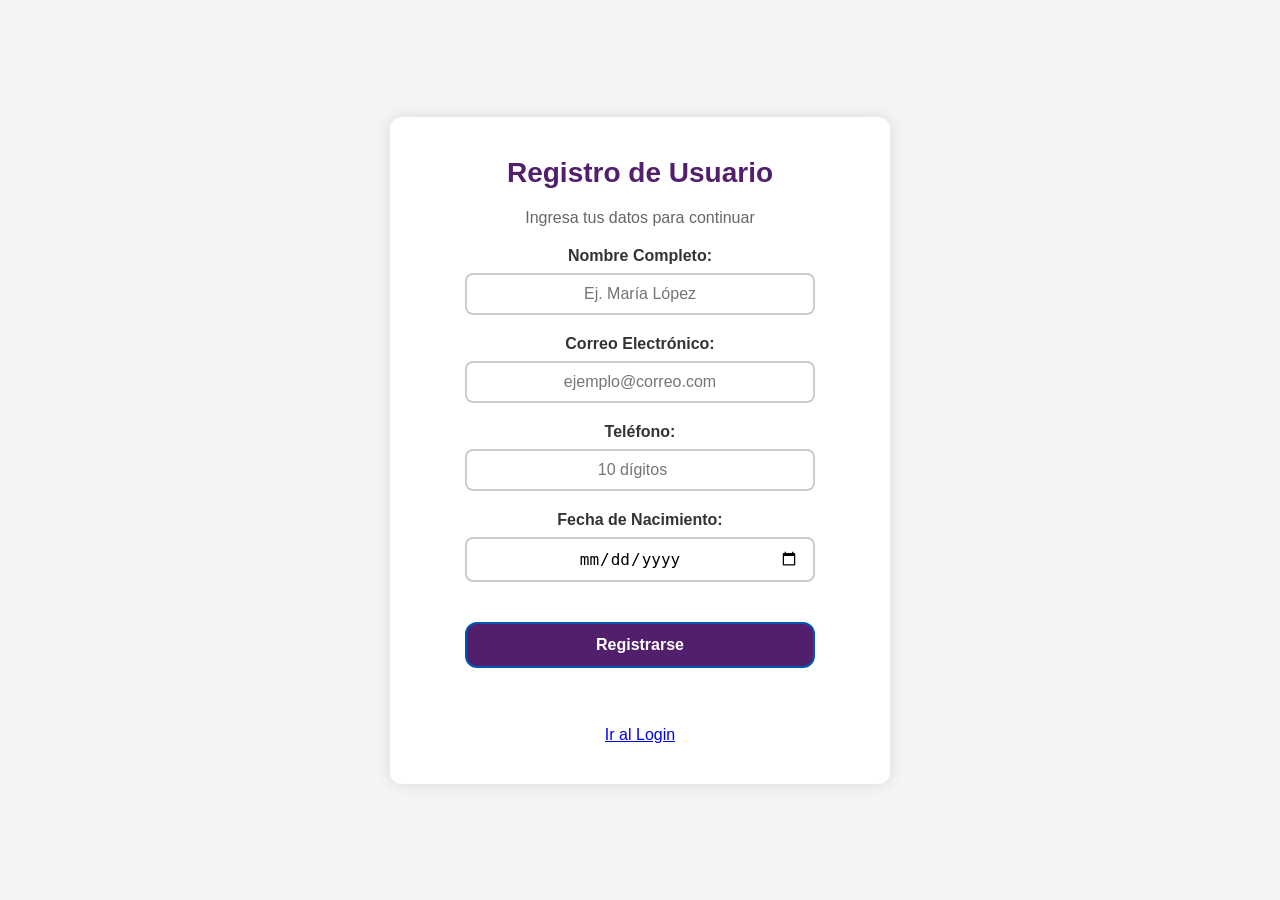
<file: index.html>
<!DOCTYPE html>
<html lang="es">
<head>
    <meta charset="UTF-8">
    <meta name="viewport" content="width=device-width, initial-scale=1.0">
    <title>Registro - Utilería JS</title>
    <link rel="stylesheet" href="css/styles.css">
</head>
<body>
    <div class="contenedor">
        <h1>Registro de Usuario</h1>
        <p class="subtitulo">Ingresa tus datos para continuar</p>
        <form class="formulario">
            <div class="grupo-formulario">
                <label for="nombre"> Nombre Completo:</label>
                <input type="text"  id="nombre" placeholder="Ej. María López" >
            </div>
            <div class="grupo-formulario">
                <label for="correo">Correo Electrónico:</label>
                <input type="email" id="correo" placeholder="ejemplo@correo.com">
            </div>
            <div class="grupo-formulario">
                <label for="telefono">Teléfono:</label>
                <input type="number" id="telefono" placeholder="10 dígitos">
            </div>
            <div class="grupo-formulario">
                <label for="fechaNacimiento">Fecha de Nacimiento:</label>
                <input type="date" id="fechaNacimiento">
            </div>
            <div id="error-msg" class="error-msg"></div>
            <button type="button" onclick="procesarRegistro()" class="boton-calcular">Registrarse</button>
        </form>
        <br>
        <a href="login.html" class="enlace">Ir al Login</a>
    </div>
    <div id="miModal" class="modal">
        <div class="modal-content">
            <span class="close-btn" onclick="cerrarModal()">&times;</span>
            <h2> Registro</h2>
            <p> Edad calculada: <strong id="modal-edad"></strong> años. </p>
            <p id="modal-estatus" class="estatus"></p>
            <p id="modal-moneda"></p>
        </div>
    </div>
    <script src="js/utileria.js"></script>
    <script>
        function procesarRegistro() {
            const errorMsg = document.getElementById("error-msg");
            errorMsg.textContent = "";
            let nombre =document.getElementById("nombre").value;
            let correo =document.getElementById("correo").value;
            let telefono =document.getElementById("telefono").value;
            let fecha =document.getElementById("fechaNacimiento").value;
            nombre = limpiarEspacios(nombre);
            if (nombre === "" || correo === "" || telefono === "" || fecha === "") {
                errorMsg.textContent ="Por favor, llena todos los campos.";
                return;
            }
            if (!soloLetras(nombre)) {
                errorMsg.textContent ="El nombre solo debe contener letras.";
                return;
            }
            if (!validarCorreo(correo)) {
                errorMsg.textContent ="El correo no tiene un formato válido.";
                return;
            }
            if (!validarLongitud(telefono, 10)) {
                errorMsg.textContent ="El teléfono debe tener exactamente 10 dígitos.";
                return;
            }
            const edad =calcularEdad(fecha);
            const mayorDeEdad =esMayorDeEdad(fecha);
            const usuario =correo.split("@")[0].toLowerCase();
            document.getElementById("modal-edad").textContent =edad;
            const estatus = document.getElementById("modal-estatus");
            if (mayorDeEdad) {
                estatus.textContent = "Eres mayor de edad.";
                estatus.style.color = "green";
            } else {
                estatus.textContent ="Eres menor de edad.";
                estatus.style.color = "red";
            }
            document.getElementById("miModal").style.display = "flex";
        }
        function cerrarModal() {
            document.getElementById("miModal").style.display = "none";
        }
    </script>
</body>
</html>
</file>
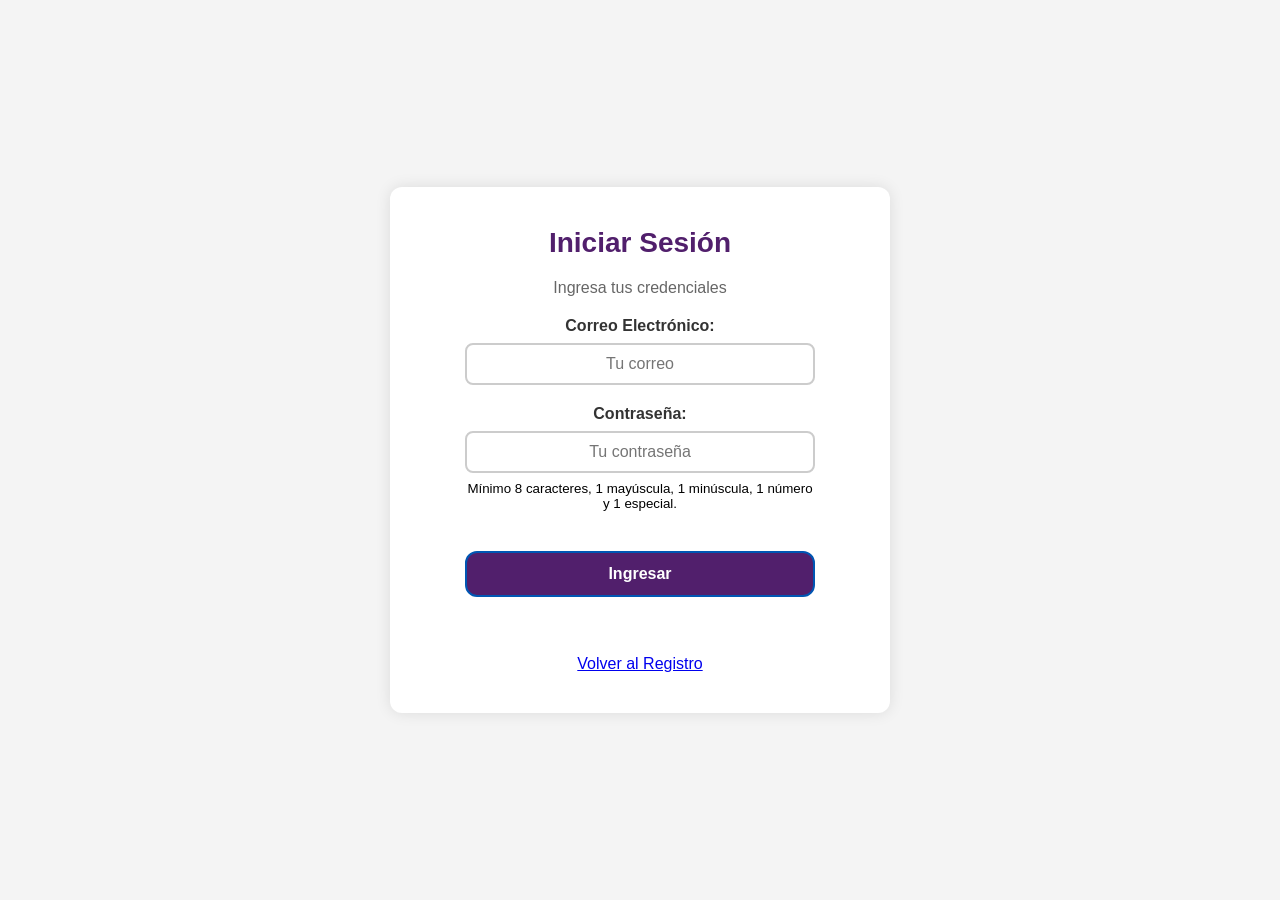
<file: login.html>
<!DOCTYPE html>
<html lang="es">
<head>
    <meta charset="UTF-8">
    <meta name="viewport" content="width=device-width, initial-scale=1.0">
    <title>Login - Utilería JS</title>
    <link rel="stylesheet" href="css/styles.css">
</head>
<body>
    <div class="contenedor">
        <h1> Iniciar Sesión</h1>
        <p class="subtitulo"> Ingresa tus credenciales</p>
        <form class="formulario">
            <div class="grupo-formulario">
                <label for="loginCorreo"> Correo Electrónico:</label>
                <input type="text" id="loginCorreo" placeholder="Tu correo">
            </div>
            <div class="grupo-formulario">
                <label for="loginPassword"> Contraseña:</label>
                <input type="password" id="loginPassword" placeholder="Tu contraseña">
                <small class="ayuda"> Mínimo 8 caracteres, 1 mayúscula, 1 minúscula, 1 número y 1 especial.</small>
            </div>
            <div id="login-error" class="error-msg"></div>
            <div id="login-exito" class="exito-msg"></div>
            <button type="button" onclick="procesarLogin()" class="boton-calcular">Ingresar</button>
        </form>
        <br>
        <a href="index.html" class="enlace">Volver al Registro</a>
    </div>
    <script src="js/utileria.js"></script>
    <script>
        function procesarLogin() {
            const correo = document.getElementById("loginCorreo").value;
            const password =document.getElementById("loginPassword").value;
            const msgError =document.getElementById("login-error");
            const msgExito = document.getElementById("login-exito");
            msgError.textContent = "";
            msgExito.textContent = "";
            if (!validarCorreo(correo)) {
                msgError.textContent = "Formato de correo no válido";
                return;
            }
            if (!validarPassword(password)) {
                msgError.textContent = "La contraseña no cumple con los requisitos";
                return;
            }
            msgExito.textContent =
                "Ingresando...";
        }
    </script>
</body>
</html>
</file>
<file: css/styles.css>
* {
    box-sizing: border-box;
    margin: 0;
    padding: 0;
}
:root {
    --color-primario: #511f6c; 
}

body {
    font-family: Arial, sans-serif;
    background-color: #f4f4f4;
    min-height: 100vh;
    display: flex;
    justify-content: center;
    align-items: center;
    padding: 20px;
}

.contenedor {
    max-width: 500px;
    width: 100%;
    background-color: #ffffff;
    padding: 40px;
    border-radius: 12px;
    box-shadow: 0 0 15px rgba(0, 0, 0, 0.1);
    display: flex;
    flex-direction: column;
    align-items: center; 
    text-align: center; 
    gap: 20px;
}

h1 {
    font-size: 28px;
    color: var(--color-primario);
}

.subtitulo {
    color: #666;
}

.formulario {
    width: 100%;
    display: flex;
    flex-direction: column;
    align-items: center;
}

.grupo-formulario {
    width: 100%;
    max-width: 350px;
    margin-bottom: 20px;
    display: flex;
    flex-direction: column;
    align-items: center;
    gap: 8px; 
}

.grupo-formulario label {
    font-weight: 600;
    color: #333;
}

.grupo-formulario input {
    width: 100%;
    padding: 10px 14px;
    font-size: 16px;
    border: 2px solid #ccc;
    border-radius: 8px;
    text-align: center; 
    outline: none;
    transition: border-color 0.3s;
}

.grupo-formulario input:focus {
    border-color: var(--color-primario);
}

.boton-calcular {
    background-color: var(--color-primario);
    color: #ffffff;
    border: 2px solid #0056b3;
    padding: 12px 30px;
    border-radius: 12px;
    font-size: 16px;
    font-weight: 600;
    cursor: pointer;
    transition: all 0.3s ease;
    margin-top: 10px;
    width: 100%;
    max-width: 350px;
}

.boton-calcular:hover {
    opacity: 0.9;
    transform: translateY(-1px);
}

.error-msg {
    color: red;
    font-size: 14px;
    margin-bottom: 10px;
    font-weight: bold;
}

.modal {
    display: none; 
    position: fixed; 
    top: 0; left: 0; 
    width: 100%; height: 100%; 
    background-color: rgba(0,0,0,0.6); 
    justify-content: center; 
    align-items: center; 
}

.modal-content {
    background: white; 
    padding: 30px; 
    border-radius: 12px; 
    width: 350px; 
    text-align: center; 
    position: relative;
    box-shadow: 0 0 15px rgba(0, 0, 0, 0.2);
}

.modal-content h2 {
    color: var(--color-primario);
    margin-bottom: 15px;
}

.close-btn {
    position: absolute; 
    top: 10px; 
    right: 15px; 
    font-size: 24px; 
    cursor: pointer; 
    color: #666; 
    font-weight: bold; 
}
.close-btn:hover { color: red; }
</file>
